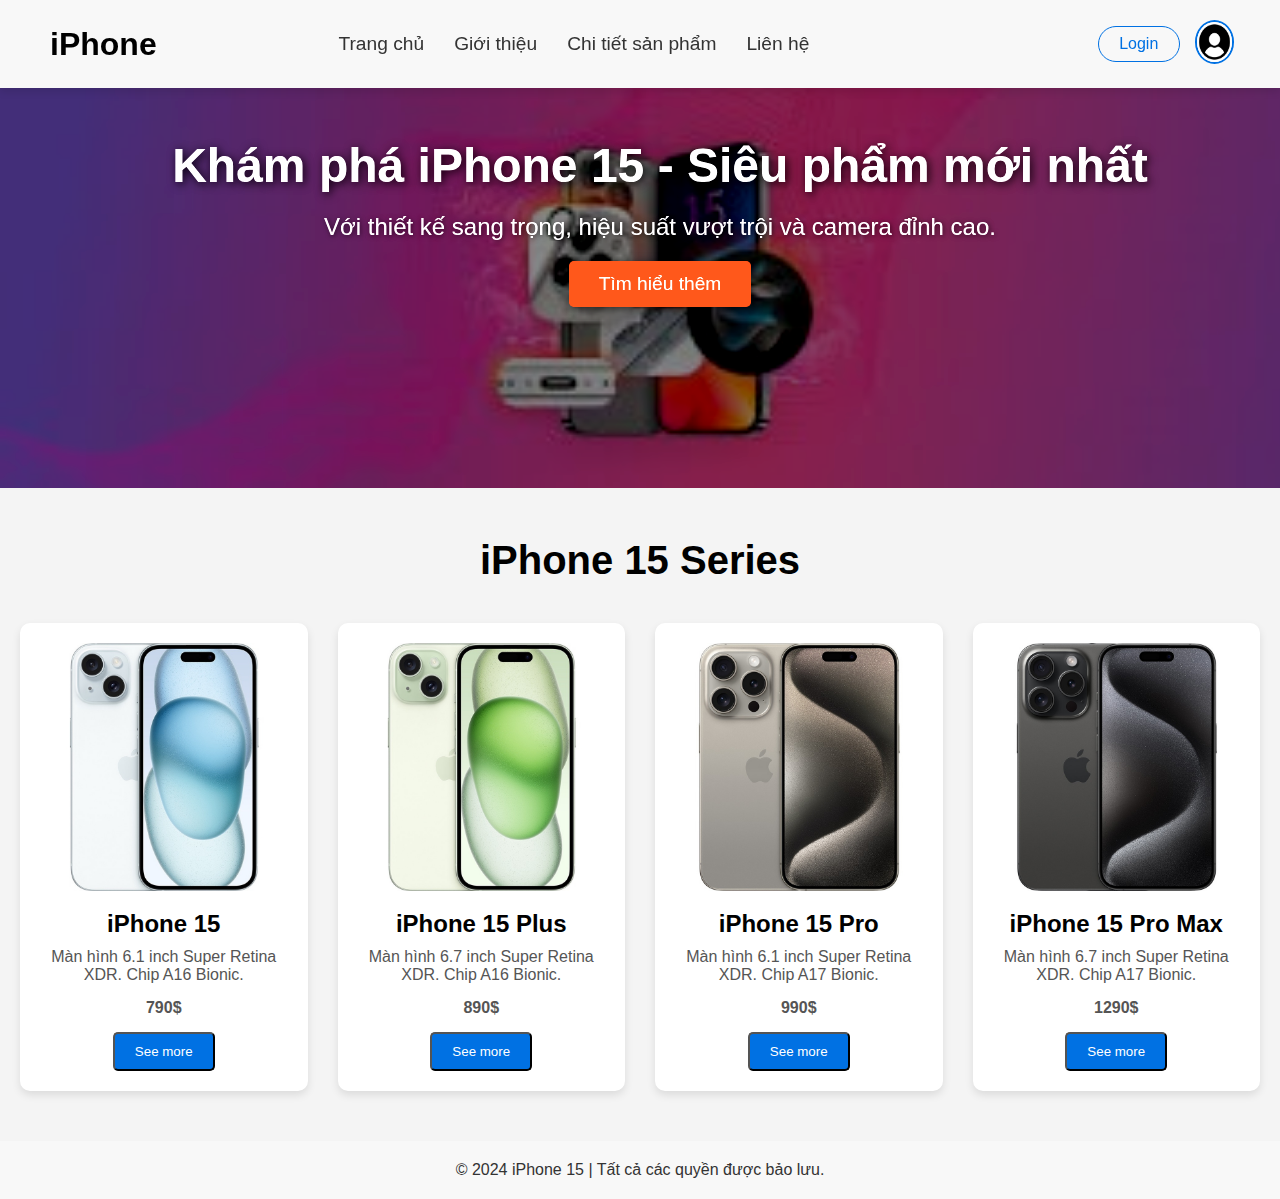
<file: FrontendIphone/index.html>
<!DOCTYPE html>
<html lang="vi">
<head>
    <meta charset="UTF-8">
    <meta name="viewport" content="width=device-width, initial-scale=1.0">
    <title>iPhone 15 - Trang chủ</title>
    <link rel="stylesheet" href="styles.css">
</head>
<body>
    <header>
        <div class="logo">
            <a href="index.html" style="text-decoration: none"><h1>iPhone</h1></a> 
        </div>
        <nav>
            <ul>
                <li><a href="index.html">Trang chủ</a></li>
                <li><a href="about.html">Giới thiệu</a></li>
                <li><a href="product-detail.html">Chi tiết sản phẩm</a></li>
                <li><a href="contact.html">Liên hệ</a></li>
            </ul>
        </nav>
        <div class="user-actions">
            <a href="login.html" class="login-btn">Login</a>
            <a href="account.html" class="user-icon">
                <img src="asset/user.png" alt="User Icon">
            </a>
        </div>
    </header>

    <section class="hero">
        <div class="hero-content">
            <h2>Khám phá iPhone 15 - Siêu phẩm mới nhất</h2>
            <p>Với thiết kế sang trọng, hiệu suất vượt trội và camera đỉnh cao.</p>
            <a href="about.html" class="btn">Tìm hiểu thêm</a>
        </div>
    </section>
    <section class="products">
        <h2>iPhone 15 Series</h2>
        <div class="product-grid">
            <div class="product-box">
                <img src="asset/ip15cyan.jpg" alt="iPhone15">
                <h3>iPhone 15</h3>
                <p>Màn hình 6.1 inch Super Retina XDR. Chip A16 Bionic.</p>
                <p style="font-weight: bold;">790$</p>
                <button class="buy-btn" onclick="goToDetailPage('iphone15')">See more</button>
            </div>
            <div class="product-box">
                <img src="asset/ip15green.jpg" alt="iPhone15Plus">
                <h3>iPhone 15 Plus</h3>
                <p>Màn hình 6.7 inch Super Retina XDR. Chip A16 Bionic.</p>
                <p style="font-weight: bold;">890$</p>
                <button class="buy-btn" onclick="goToDetailPage('iPhone15Plus')">See more</button>
            </div>
            <div class="product-box">
                <img src="asset/ip15silver.jpg" alt="iPhone15Pro">
                <h3>iPhone 15 Pro</h3>
                <p>Màn hình 6.1 inch Super Retina XDR. Chip A17 Bionic.</p>
                <p style="font-weight: bold;">990$</p>
                <button class="buy-btn" onclick="goToDetailPage('iPhone15Pro')">See more</button>
            </div>
            <div class="product-box">
                <img src="asset/ip15black.jpg" alt="iPhone15ProMax">
                <h3>iPhone 15 Pro Max</h3>
                <p>Màn hình 6.7 inch Super Retina XDR. Chip A17 Bionic.</p>
                <p style="font-weight: bold;">1290$</p>
                <button class="buy-btn" onclick="goToDetailPage('iPhone15ProMax')">See more</button>
            </div>
        </div>
    </section>
    
    

    <footer>
        <p>&copy; 2024 iPhone 15 | Tất cả các quyền được bảo lưu.</p>
    </footer>
    <script>
        function goToDetailPage(product) {
            // Chuyển hướng đến trang detail.html với tham số sản phẩm
            window.location.href = `product-detail.html?product=${product}`;
        }    
    </script>
</body>

</html>
</file>
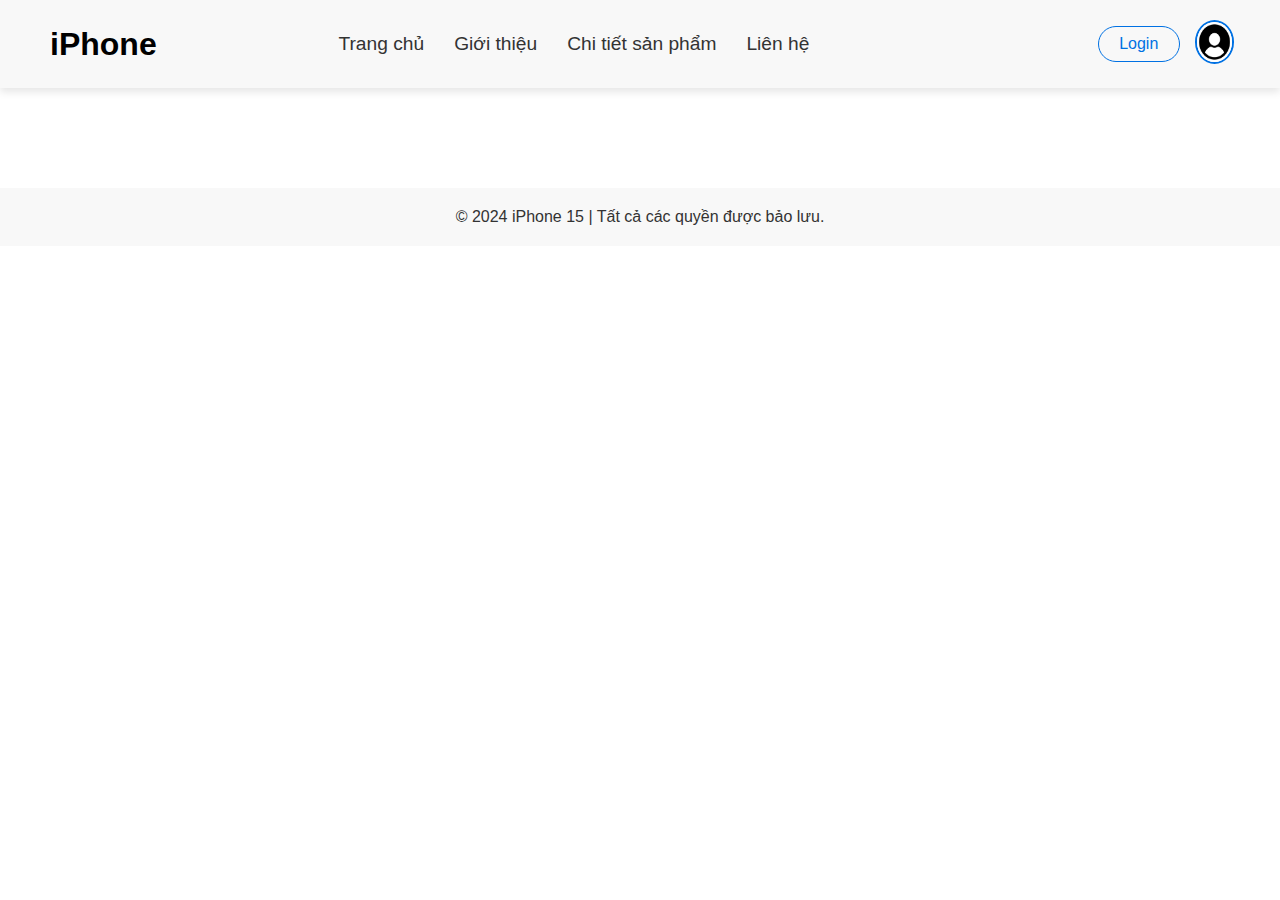
<file: FrontendIphone/product-detail.html>
<!DOCTYPE html>
<html lang="vi">

<head>
    <meta charset="UTF-8">
    <meta name="viewport" content="width=device-width, initial-scale=1.0">
    <title>iPhone 15 - Trang chủ</title>
    <link rel="stylesheet" href="styles.css">
</head>

<body>
    <header>
        <div class="logo">
            <a href="index.html" style="text-decoration: none"><h1>iPhone</h1></a> 
        </div>
        <nav>
            <ul>
                <li><a href="index.html">Trang chủ</a></li>
                <li><a href="about.html">Giới thiệu</a></li>
                <li><a href="product-detail.html">Chi tiết sản phẩm</a></li>
                <li><a href="contact.html">Liên hệ</a></li>
            </ul>
        </nav>
        <div class="user-actions">
            <a href="login.html" class="login-btn">Login</a>
            <a href="account.html" class="user-icon">
                <img src="asset/user.png" alt="User Icon">
            </a>
        </div>
    </header>
    <section class="product-detail">
        <div class="productDetail"></div>
    </section>

    <footer>
        <p>&copy; 2024 iPhone 15 | Tất cả các quyền được bảo lưu.</p>
    </footer>

    <script src="script.js"></script>
    <script>
    // Hàm để lấy tham số từ URL
    function getQueryParameter(name) {
        const urlParams = new URLSearchParams(window.location.search);
        return urlParams.get(name);
    }

    // Lấy tên sản phẩm từ URL
    const productName = getQueryParameter('product');

    // Tùy thuộc vào tên sản phẩm, bạn có thể hiển thị thông tin tương ứng
    if (productName === 'iphone15') {
        document.title = 'Chi tiết iPhone 15'; // Thay đổi tiêu đề
        // Thêm logic để hiển thị thông tin sản phẩm tại đây
    }
    if (productName === 'iPhone15Plus') {
        document.title = 'Chi tiết iPhone 15 plus'; // Thay đổi tiêu đề
        // Thêm logic để hiển thị thông tin sản phẩm tại đây
    }
    if (productName === 'iPhone15Pro') {
        document.title = 'Chi tiết iPhone 15 pro'; // Thay đổi tiêu đề
        // Thêm logic để hiển thị thông tin sản phẩm tại đây
    }
    if (productName === 'iPhone15ProMax') {
        document.title = 'Chi tiết iPhone 15 promax'; // Thay đổi tiêu đề
        // Thêm logic để hiển thị thông tin sản phẩm tại đây
    }
    </script>
</body>

</html>
</file>
<file: FrontendIphone/styles.css>
*{
    margin: 0;
    padding: 0;
}
body {
    font-family: Arial, sans-serif;
    margin: 0;
    padding: 0;
}

/* Tổng thể cho header với màu sáng */
header {
    display: flex;
    justify-content: space-between; /* Chia đều khoảng cách giữa logo, menu, và user actions */
    align-items: center;
    padding: 20px 50px;
    background-color: #f8f8f8;
    color: #333;
    box-shadow: 0 4px 8px rgba(0, 0, 0, 0.1);
    position: sticky;
    top: 0;
    z-index: 1000;
}

/* Logo nằm phía bên trái */
header .logo {
    position: absolute;
    left: 50px; /* Logo căn sang trái */
}

header .logo h1 {
    font-size: 2em;
    margin: 0;
    color: #000;
    font-weight: bold;
}

/* Menu chính giữa */
header nav {
    margin: 0 auto;
}

header nav ul {
    list-style-type: none;
    margin: 0;
    padding: 0;
    display: flex;
    justify-content: center;
    gap: 30px;
}

header nav ul li {
    display: inline-block;
}

header nav ul li a {
    text-decoration: none;
    color: #333;
    font-size: 1.2em;
    transition: color 0.3s ease;
}

header nav ul li a:hover {
    color: #0071e3;
}

/* User Actions */
.user-actions {
    display: flex;
    align-items: center;
    gap: 15px;
}

.login-btn {
    width: 45%;
    color:#0071e3; /* Màu chữ của nút đăng nhập */
    text-decoration: none;
    padding: 8px 16px;
    border: 1px solid#0071e3; /* Đường viền của nút đăng nhập */
    border-radius: 30px;
    font-size: 1rem;
    font-weight: 400;
    transition: background-color 0.3s ease, color 0.3s ease;
    text-align: center;
}

.login-btn:hover {
    background-color:#0071e3; /* Màu nền sáng khi hover */
    color: #ffffff; /* Màu chữ sáng khi hover */
}

.user-icon img {
    height: 40px; /* Kích thước của biểu tượng người dùng */
    width: 100%;
    border-radius: 50%; /* Bo góc để biểu tượng người dùng trông tròn */
    border: 2px solid #0071e3; /* Đường viền của biểu tượng người dùng */
}



.hero {
    background-image: url('asset/images.jpeg');
    text-align: center;
    padding: 50px 20px;

    /* Đảm bảo banner hiển thị khớp với trang web */
    background-size: cover; /* Hình ảnh sẽ phủ đầy banner */
    background-position: center; /* Căn giữa hình ảnh */
    background-repeat: no-repeat; /* Không lặp lại hình ảnh */
    width: 100vw;
    height: 300px; /* Giảm chiều cao xuống 300px */
    margin: 0;
    background-color: #f4f4f4;
    position: relative;
    filter: brightness(1.05); /* Tăng độ sáng một chút */
}

.hero {
    filter: brightness(1.05) contrast(1.1); /* Tăng độ sáng và tương phản */
}


.hero::before {
    content: "";
    position: absolute;
    top: 0;
    left: 0;
    width: 100%;
    height: 100%;
    background-color: rgba(0, 0, 0, 0.5); /* Lớp phủ màu tối lên banner */
    z-index: 1;
}

.hero-content {
    position: relative;
    z-index: 2; /* Đảm bảo nội dung hiển thị trên lớp phủ */
    color: white; /* Đổi màu văn bản sang trắng để nổi bật */
}

.hero h2 {
    font-size: 3em;
    margin-bottom: 20px;
    text-shadow: 2px 2px 10px rgba(0, 0, 0, 0.8); /* Thêm bóng cho chữ */
}

.hero p {
    font-size: 1.5em;
    margin: 20px 0;
    text-shadow: 1px 1px 5px rgba(0, 0, 0, 0.6); /* Bóng chữ cho phần mô tả */
}

.btn {
    display: inline-block;
    padding: 12px 30px;
    background-color: #ff5722; /* Màu nền nổi bật cho nút */
    color: white;
    text-decoration: none;
    border-radius: 5px;
    font-size: 1.2em;
    box-shadow: 2px 2px 10px rgba(0, 0, 0, 0.5); /* Thêm bóng cho nút */
    transition: background-color 0.3s ease; /* Hiệu ứng khi di chuột */
}

.btn:hover {
    background-color: #e64a19; /* Đổi màu khi hover vào nút */
}

.products {
    padding: 50px 20px;
    background-color: #f4f4f4; /* Màu nền nhẹ nhàng */
    text-align: center;
}

.products h2 {
    font-size: 2.5em;
    margin-bottom: 40px;
}

.product-grid {
    display: grid;
    grid-template-columns: repeat(auto-fill, minmax(250px, 1fr)); /* Chia thành các cột động */
    gap: 30px; /* Khoảng cách giữa các box */
}

.product-box {
    background-color: #ffffff;
    border-radius: 10px;
    box-shadow: 0 4px 8px rgba(0, 0, 0, 0.1); /* Tạo hiệu ứng đổ bóng */
    padding: 20px;
    transition: transform 0.3s ease; /* Hiệu ứng khi hover */
}

.product-box img {
    max-width: 100%;
    height: auto;
    border-radius: 10px;
    margin-bottom: 15px;
}

.product-box h3 {
    font-size: 1.5em;
    margin-bottom: 10px;
}

.product-box p {
    font-size: 1em;
    color: #555;
    margin-bottom: 15px;
    
}

.buy-btn {
    display: inline-block;
    padding: 10px 20px;
    background-color: #0071e3; /* Màu xanh của Apple */
    color: white;
    text-decoration: none;
    border-radius: 5px;
    transition: background-color 0.3s ease;
}

.buy-btn:hover {
    background-color: #005bb5; /* Đổi màu khi hover */
}

.product-box:hover {
    transform: translateY(-10px); /* Nâng box lên khi hover */
}

.product-detail {
    padding: 50px 20px;
    text-align: center;
}
.product-detail h2{
    margin: 10px;
}
.detail-container {
    display: flex;
    flex-direction: row;
    justify-content: center;
    align-items: flex-start;
    gap: 50px;
}

.product-image img {
    max-width: 400px;
    border-radius: 10px;
}

.product-info {
    text-align: left;
}

.color-options {
    display: flex;
    gap: 15px;
    margin: 10px 0;
}

.color-option {
    width: 40px;
    height: 40px;
    border: 2px solid #ddd;
    border-radius: 50%;
    cursor: pointer;
    transition: border-color 0.3s;
}

.color-option:hover {
    border-color: #0071e3; /* Đổi màu viền khi hover */
}

.buy-btn {
    display: inline-block;
    padding: 10px 20px;
    background-color: #0071e3;
    color: white;
    text-decoration: none;
    border-radius: 5px;
    transition: background-color 0.3s;
}

main {
    padding: 20px;
    max-width: 900px; /* Giới hạn chiều rộng */
    margin: 0 auto; /* Căn giữa phần nội dung */
    font-family: 'Arial', sans-serif; /* Chọn font chữ */
}

.intro h2 {
    font-size: 2.5em;
    margin-bottom: 10px;
    color: #2980b9;
    text-shadow: 1px 1px 2px rgba(0, 0, 0, 0.2);
}

.intro p {
    font-size: 1.2em;
    line-height: 1.6;
    margin-bottom: 15px;
}

.features h3, .gallery h3 {
    font-size: 2em;
    margin-bottom: 10px;
}

.features ul li {
    transition: color 0.3s;
}

.features ul li:hover {
    color: #2980b9; /* Đổi màu khi hover */
}


.gallery h3 {
    font-size: 2em; /* Kích thước tiêu đề */
    color: #8e44ad; /* Màu sắc tiêu đề */
    margin-bottom: 15px; /* Khoảng cách dưới tiêu đề */
}

.image-gallery {
    display: flex; /* Sử dụng Flexbox để căn giữa hình ảnh */
    justify-content: space-around; /* Căn giữa các hình ảnh */
    flex-wrap: wrap; /* Cho phép hình ảnh xuống dòng */
}

.image-gallery img {
    width: 30%; /* Đặt chiều rộng cho mỗi hình ảnh */
    margin-bottom: 10px; /* Khoảng cách dưới mỗi hình ảnh */
    border-radius: 8px; /* Bo tròn các góc hình ảnh */
    box-shadow: 0 2px 8px rgba(0, 0, 0, 0.2); /* Hiệu ứng bóng cho hình ảnh */
}

.auth-section {
    display: flex;
    justify-content: center;
    align-items: center;
    width: 100%;
    padding: 40px 20px;
}

.container {
    background-color: #fff; /* Nền trắng cho form đăng nhập */
    padding: 30px;
    border-radius: 10px;
    box-shadow: 0px 4px 15px rgba(0, 0, 0, 0.1); /* Bóng đổ */
    max-width: 400px;
    width: 100%;
}

/* Tiêu đề của phần đăng nhập */
.section-title {
    font-size: 1.8rem;
    color: #333;
    text-align: center;
    margin-bottom: 20px;
}

/* Form đăng nhập */
.auth-form {
    display: flex;
    flex-direction: column;
}

.form-group {
    margin-bottom: 20px;
}

label {
    display: block;
    font-size: 1.1rem;
    margin-bottom: 5px;
    color: #333;
}

input {
    width: 100%;
    padding: 12px;
    font-size: 1rem;
    border: 1px solid #ddd;
    border-radius: 5px;
    transition: border-color 0.3s ease;
}

/* Hiệu ứng khi người dùng focus vào input */
input:focus {
    border-color: #007bff;
    outline: none;
}

button.btn {
    padding: 12px;
    background-color: #007bff;
    color: #fff;
    font-size: 1rem;
    border: none;
    border-radius: 5px;
    cursor: pointer;
    transition: background-color 0.3s ease;
}

/* Hiệu ứng hover cho nút */
button.btn:hover {
    background-color: #0056b3;
}
/* Liên kết đăng ký tài khoản */
.auth-link {
    text-align: center;
    margin-top: 20px;
    font-size: 1rem;
}

.auth-link a {
    color: #007bff;
    text-decoration: none;
}

.auth-link a:hover {
    text-decoration: underline;
}
/* Responsive: Điều chỉnh giao diện khi màn hình nhỏ hơn */
@media (max-width: 768px) {
    .container {
        padding: 20px;
        max-width: 100%;
    }

    header .logo  h1 {
        font-size: 2rem;
        
    }
}
/*Liên hệ*/
.contact-form {
    background-color: white;
    padding: 40px;
    max-width: 600px;
    margin: 40px auto;
    border-radius: 8px;
    box-shadow: 0 2px 10px rgba(0, 0, 0, 0.1);
}

.contact-form h2 {
    text-align: center;
    margin-bottom: 30px;
    color: #2980b9;
}

.form-group {
    margin-bottom: 20px;
}

.form-group label {
    display: block;
    margin-bottom: 8px;
    font-weight: bold;
}

.form-group input,
.form-group textarea {
    width: 100%;
    padding: 10px;
    border: 1px solid #ccc;
    border-radius: 4px;
    font-size: 16px;
}

.form-group textarea {
    resize: vertical;
}

.submit-btn {
    display: block;
    width: 100%;
    background-color: #2980b9;
    color: white;
    padding: 12px;
    border: none;
    border-radius: 4px;
    font-size: 18px;
    cursor: pointer;
    transition: background-color 0.3s;
}

.submit-btn:hover {
    background-color: #1a5e82;
}
footer {
    text-align: center;
    padding: 20px;
    background-color: #f8f8f8; /* Màu nền sáng */
    color: #333; /* Màu chữ tối */
}
</file>
